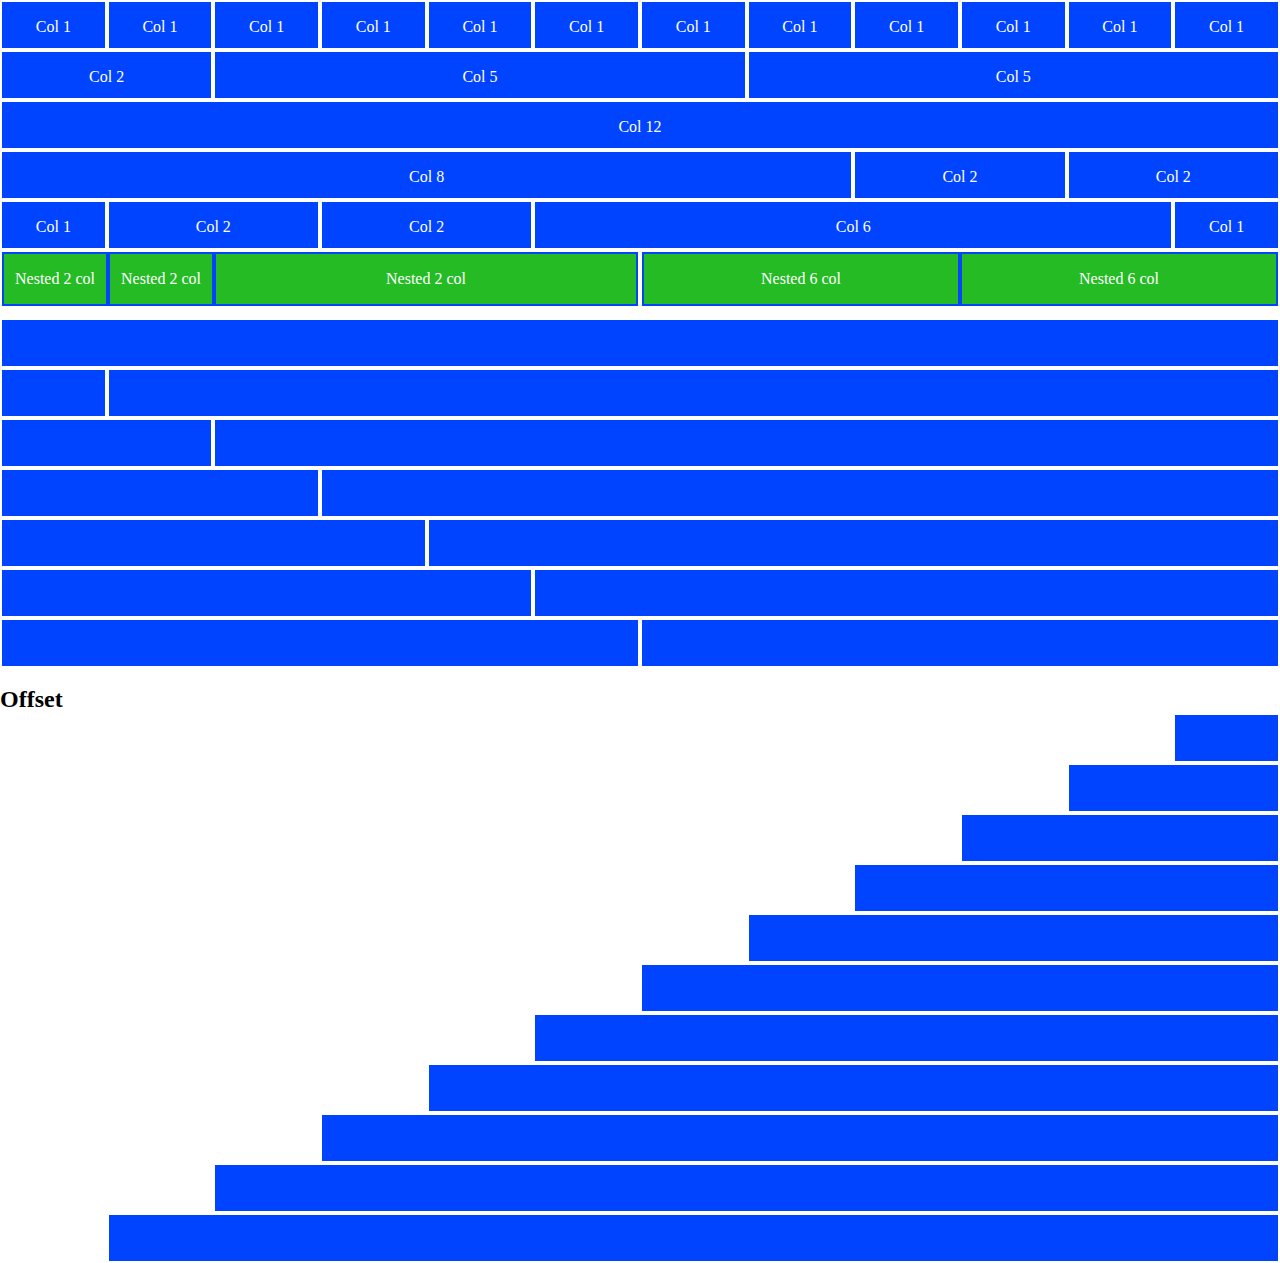
<file: index.html>
<!DOCTYPE html>
<html lang="en">
<head>
    <meta charset="UTF-8">
    <meta http-equiv="X-UA-Compatible" content="IE=edge">
    <meta name="viewport" content="width=device-width, initial-scale=1.0">
    <title>12 Bool</title>
    <link rel="stylesheet" href="css/12bool.css">
    <link rel="stylesheet" href="css/style.css">
</head>
<body>
    
    <div class="container-fluid">
        <!-- ROW 1 -->
        <div class="row">
            <div class="col-xs-1">
                <div class="box">Col 1</div>
            </div>
            <div class="col-xs-1">
                <div class="box">Col 1</div>
            </div>
            <div class="col-xs-1">
                <div class="box">Col 1</div>
            </div>
            <div class="col-xs-1">
                <div class="box">Col 1</div>
            </div>
            <div class="col-xs-1">
                <div class="box">Col 1</div>
            </div>
            <div class="col-xs-1">
                <div class="box">Col 1</div>
            </div>
            <div class="col-xs-1">
                <div class="box">Col 1</div>
            </div>
            <div class="col-xs-1">
                <div class="box">Col 1</div>
            </div>
            <div class="col-xs-1">
                <div class="box">Col 1</div>
            </div>
            <div class="col-xs-1">
                <div class="box">Col 1</div>
            </div>
            <div class="col-xs-1">
                <div class="box">Col 1</div>
            </div>
            <div class="col-xs-1">
                <div class="box">Col 1</div>
            </div>
        </div>
        <!-- /ROW 1 -->

        <!-- ROW 2 -->
        <div class="row">
            <div class="col-xs-2">
                <div class="box">Col 2</div>
            </div>
            <div class="col-xs-5">
                <div class="box">Col 5</div>
            </div>
            <div class="col-xs-5">
                <div class="box">Col 5</div>
            </div>
        </div>
        <!-- /ROW 2 -->

        <!-- ROW 3 -->
        <div class="row">
            <div class="col-xs-12">
                <div class="box">Col 12</div>
            </div>
        </div>
        <!-- /ROW 3 -->

        <!-- ROW 4 -->
        <div class="row">
            <div class="col-xs-8">
                <div class="box">Col 8</div>
            </div>
            <div class="col-xs-2">
                <div class="box">Col 2</div>
            </div>
            <div class="col-xs-2">
                <div class="box">Col 2</div>
            </div>
        </div>
        <!-- /ROW 4 -->

        <!-- ROW 5 -->
        <div class="row">
            <div class="col-xs-1">
                <div class="box">Col 1</div>
            </div>
            <div class="col-xs-2">
                <div class="box">Col 2</div>
            </div>
            <div class="col-xs-2">
                <div class="box">Col 2</div>
            </div>
            <div class="col-xs-6">
                <div class="box">Col 6</div>
            </div>
            <div class="col-xs-1">
                <div class="box">Col 1</div>
            </div>
        </div>
        <!-- /ROW 5 -->

        <!-- ROW 6 -->
        <div class="row">
            <div class="col-xs-6">
                <div class="box">
                    <div class="row">
                        <div class="col-xs-2">
                            <div class="inner-box">Nested 2 col</div>
                        </div>
                        <div class="col-xs-2">
                            <div class="inner-box">Nested 2 col</div>
                        </div>
                        <div class="col-xs-8">
                            <div class="inner-box">Nested 2 col</div>
                        </div>
                    </div>
                </div>
            </div>
            <div class="col-xs-6">
                <div class="box">
                    <div class="row">
                        <div class="col-xs-6">
                            <div class="inner-box">Nested 6 col</div>
                        </div>
                        <div class="col-xs-6">
                            <div class="inner-box">Nested 6 col</div>
                        </div>
                    </div>
                </div>
            </div>
        </div>
        <!-- /ROW 6 -->
        
        <br>

        <!-- ROW 7 -->
        <div class="row">
            <div class="col-xs-12">
                <div class="box"></div>
            </div>
        </div>
        <!-- /ROW 7 -->
        
        <!-- ROW 8 -->
        <div class="row">
            <div class="col-xs-1">
                <div class="box"></div>
            </div>
            <div class="col-xs-11">
                <div class="box"></div>
            </div>
        </div>
        <!-- /ROW 8 -->

        <!-- ROW 9 -->
        <div class="row">
            <div class="col-xs-2">
                <div class="box"></div>
            </div>
            <div class="col-xs-10">
                <div class="box"></div>
            </div>
        </div>
        <!-- /ROW 9 -->

        <!-- ROW 10 -->
        <div class="row">
            <div class="col-xs-3">
                <div class="box"></div>
            </div>
            <div class="col-xs-9">
                <div class="box"></div>
            </div>
        </div>
        <!-- /ROW 10 -->

        <!-- ROW 11 -->
        <div class="row">
            <div class="col-xs-4">
                <div class="box"></div>
            </div>
            <div class="col-xs-8">
                <div class="box"></div>
            </div>
        </div>
        <!-- /ROW 11 -->

        <!-- ROW 12 -->
        <div class="row">
            <div class="col-xs-5">
                <div class="box"></div>
            </div>
            <div class="col-xs-7">
                <div class="box"></div>
            </div>
        </div>
        <!-- /ROW 12 -->

        <!-- ROW 13 -->
        <div class="row">
            <div class="col-xs-6">
                <div class="box"></div>
            </div>
            <div class="col-xs-6">
                <div class="box"></div>
            </div>
        </div>
        <!-- /ROW 13 -->

        <br>

        <h2>Offset</h2>

        <!-- ROW 14 -->
        <div class="row">
            <div class="col-xs-1 col-xs-offset-11">
                <div class="box"></div>
            </div>
        </div>
        <!-- /ROW 14 -->

        <!-- ROW 15 -->
        <div class="row">
            <div class="col-xs-2 col-xs-offset-10">
                <div class="box"></div>
            </div>
        </div>
        <!-- /ROW 15 -->

        <!-- ROW 16 -->
        <div class="row">
            <div class="col-xs-3 col-xs-offset-9">
                <div class="box"></div>
            </div>
        </div>
        <!-- ROW /16 -->

        <!-- ROW 17 -->
        <div class="row">
            <div class="col-xs-4 col-xs-offset-8">
                <div class="box"></div>
            </div>
        </div>
        <!-- ROW /17 -->

        <!-- ROW 18 -->
        <div class="row">
            <div class="col-xs-5 col-xs-offset-7">
                <div class="box"></div>
            </div>
        </div>
        <!-- ROW /18 -->

        <!-- ROW 19 -->
        <div class="row">
            <div class="col-xs-6 col-xs-offset-6">
                <div class="box"></div>
            </div>
        </div>
        <!-- ROW /19 -->

        <!-- ROW 20 -->
        <div class="row">
            <div class="col-xs-7 col-xs-offset-5">
                <div class="box"></div>
            </div>
        </div>
        <!-- ROW /20 -->

        <!-- ROW 21 -->
        <div class="row">
            <div class="col-xs-8 col-xs-offset-4">
                <div class="box"></div>
            </div>
        </div>
        <!-- ROW /21 -->

        <!-- ROW 22 -->
        <div class="row">
            <div class="col-xs-9 col-xs-offset-3">
                <div class="box"></div>
            </div>
        </div>
        <!-- ROW /22 -->

        <!-- ROW 23 -->
        <div class="row">
            <div class="col-xs-10 col-xs-offset-2">
                <div class="box"></div>
            </div>
        </div>
        <!-- ROW /23 -->

        <!-- ROW 24 -->
        <div class="row">
            <div class="col-xs-11 col-xs-offset-1">
                <div class="box"></div>
            </div>
        </div>
        <!-- ROW /24 -->

    </div>


</body>
</html>
</file>
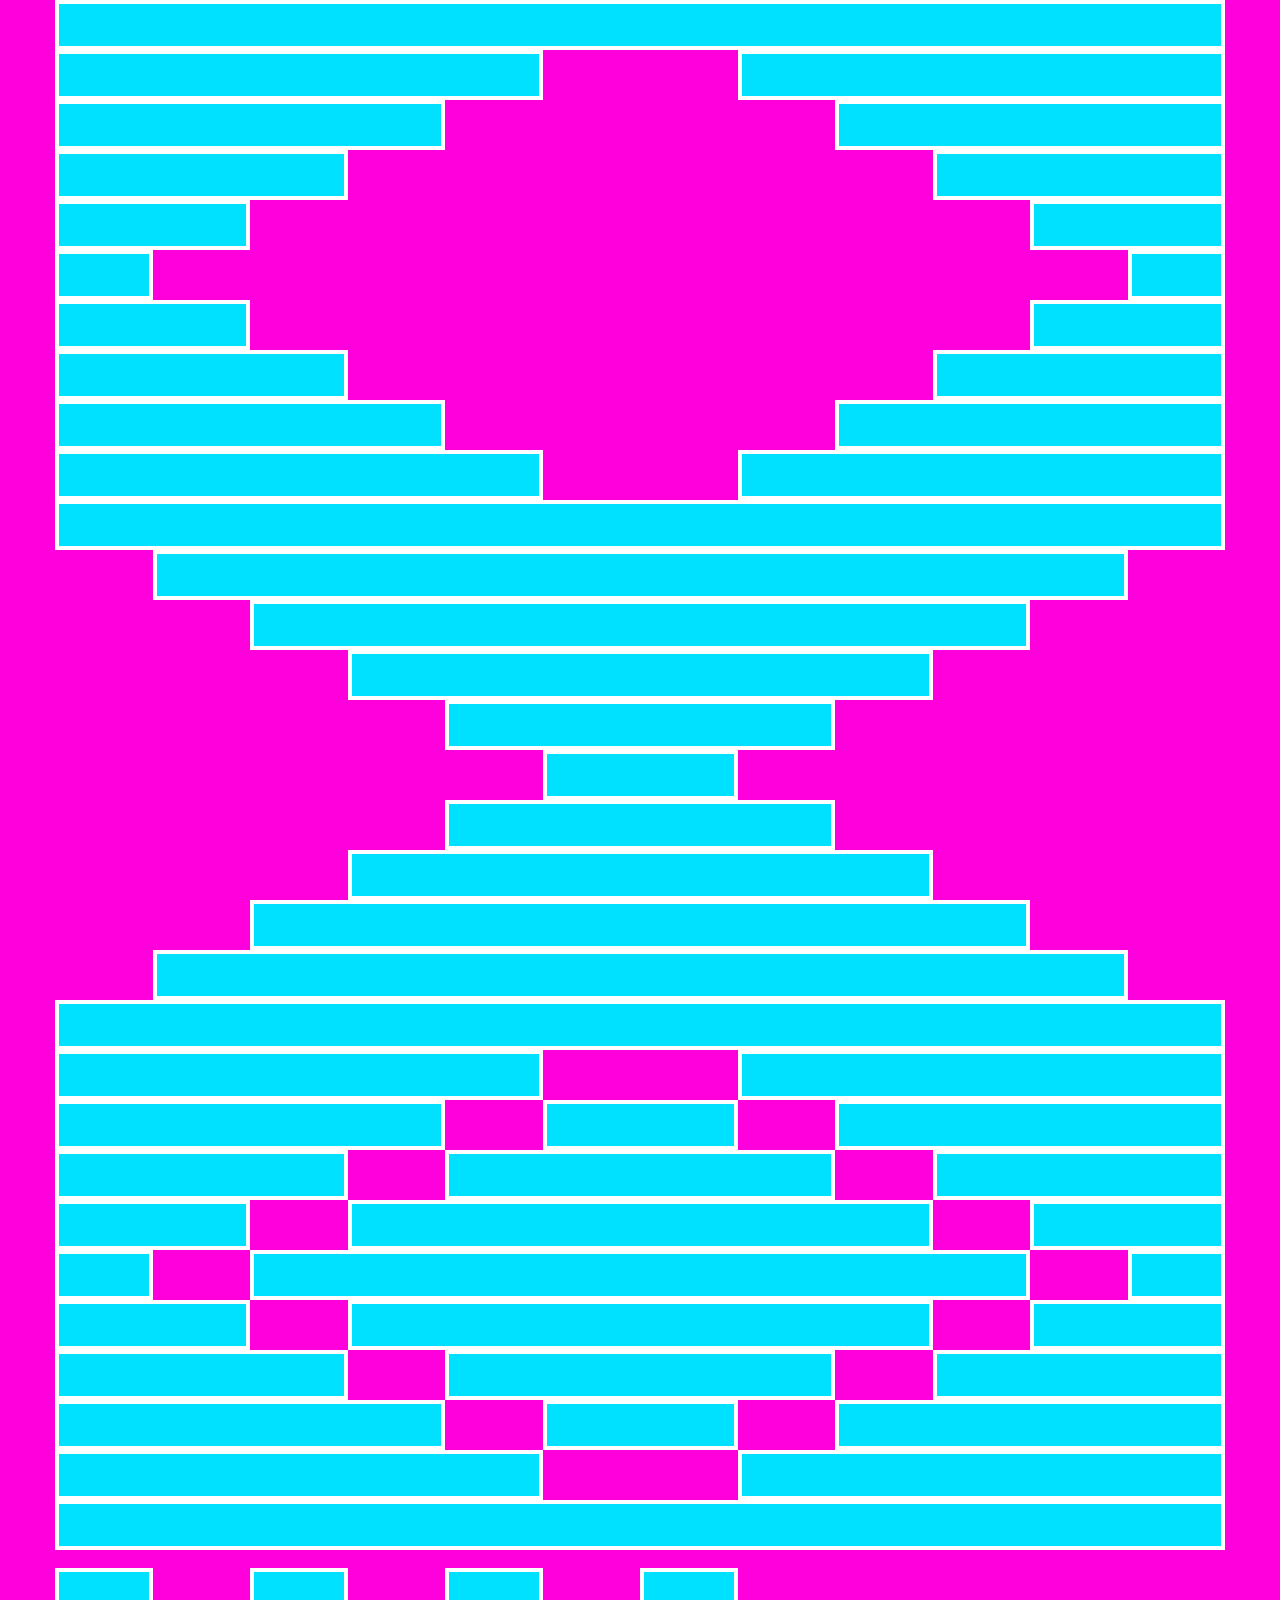
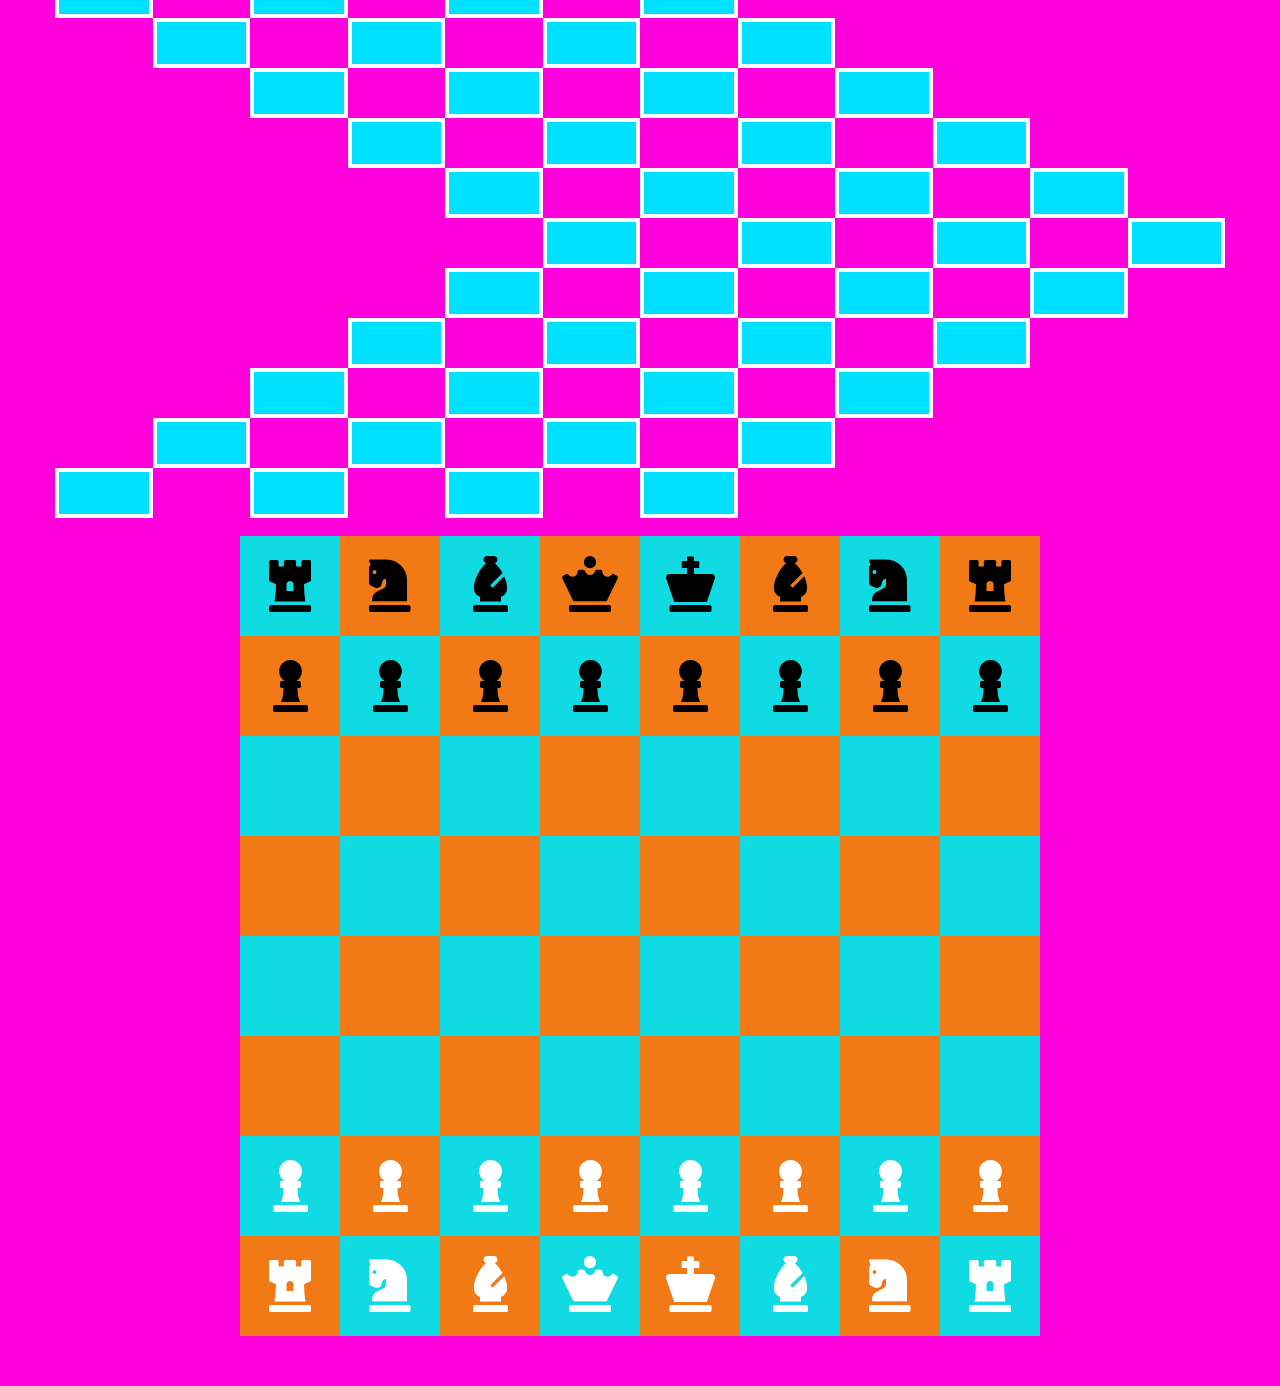
<file: Bonus/index.html>
<!DOCTYPE html>
<html lang="en">
<head>
    <meta charset="UTF-8">
    <meta http-equiv="X-UA-Compatible" content="IE=edge">
    <meta name="viewport" content="width=device-width, initial-scale=1.0">
    <link rel="stylesheet" href="https://cdnjs.cloudflare.com/ajax/libs/font-awesome/5.15.4/css/all.min.css" integrity="sha512-1ycn6IcaQQ40/MKBW2W4Rhis/DbILU74C1vSrLJxCq57o941Ym01SwNsOMqvEBFlcgUa6xLiPY/NS5R+E6ztJQ==" crossorigin="anonymous" referrerpolicy="no-referrer" />
    <title>12 Bool</title>
    <link rel="stylesheet" href="css/12bool.css">
    <link rel="stylesheet" href="css/style.css">
</head>
<body>
    <!-- CONTAINER -->
    <div class="container">
        <div class="row">
            <div class="col-xs-12">
                <div class="box"></div>
            </div>
        </div>
        <div class="row">
            <div class="col-xs-5">
                <div class="box"></div>
            </div>
            <div class="col-xs-5 col-xs-offset-2">
                <div class="box"></div>
            </div>
        </div>
        <div class="row">
            <div class="col-xs-4">
                <div class="box"></div>
            </div>
            <div class="col-xs-4 col-xs-offset-4">
                <div class="box"></div>
            </div>
        </div>
        <div class="row">
            <div class="col-xs-3">
                <div class="box"></div>
            </div>
            <div class="col-xs-3 col-xs-offset-6">
                <div class="box"></div>
            </div>
        </div>
        <div class="row">
            <div class="col-xs-2">
                <div class="box"></div>
            </div>
            <div class="col-xs-2 col-xs-offset-8">
                <div class="box"></div>
            </div>
        </div>
        <div class="row">
            <div class="col-xs-1">
                <div class="box"></div>
            </div>
            <div class="col-xs-1 col-xs-offset-10">
                <div class="box"></div>
            </div>
        </div>
        <div class="row">
            <div class="col-xs-2">
                <div class="box"></div>
            </div>
            <div class="col-xs-2 col-xs-offset-8">
                <div class="box"></div>
            </div>
        </div>
        <div class="row">
            <div class="col-xs-3">
                <div class="box"></div>
            </div>
            <div class="col-xs-3 col-xs-offset-6">
                <div class="box"></div>
            </div>
        </div>
        <div class="row">
            <div class="col-xs-4">
                <div class="box"></div>
            </div>
            <div class="col-xs-4 col-xs-offset-4">
                <div class="box"></div>
            </div>
        </div>
        <div class="row">
            <div class="col-xs-5">
                <div class="box"></div>
            </div>
            <div class="col-xs-5 col-xs-offset-2">
                <div class="box"></div>
            </div>
        </div>
        <div class="row">
            <div class="col-xs-12">
                <div class="box"></div>
            </div>
        </div>
        <div class="row">
            <div class="col-xs-10 col-xs-offset-1">
                <div class="box"></div>
            </div>
        </div>
        <div class="row">
            <div class="col-xs-8 col-xs-offset-2">
                <div class="box"></div>
            </div>
        </div>
        <div class="row">
            <div class="col-xs-6 col-xs-offset-3">
                <div class="box"></div>
            </div>
        </div>
        <div class="row">
            <div class="col-xs-4 col-xs-offset-4">
                <div class="box"></div>
            </div>
        </div>
        <div class="row">
            <div class="col-xs-2 col-xs-offset-5">
                <div class="box"></div>
            </div>
        </div>
        <div class="row">
            <div class="col-xs-4 col-xs-offset-4">
                <div class="box"></div>
            </div>
        </div>
        <div class="row">
            <div class="col-xs-6 col-xs-offset-3">
                <div class="box"></div>
            </div>
        </div>
        <div class="row">
            <div class="col-xs-8 col-xs-offset-2">
                <div class="box"></div>
            </div>
        </div>
        <div class="row">
            <div class="col-xs-10 col-xs-offset-1">
                <div class="box"></div>
            </div>
        </div>
        <div class="row">
            <div class="col-xs-12">
                <div class="box"></div>
            </div>
        </div>
        <div class="row">
            <div class="col-xs-5">
                <div class="box"></div>
            </div>
            <div class="col-xs-5 col-xs-offset-2">
                <div class="box"></div>
            </div>
        </div>
        <div class="row">
            <div class="col-xs-4">
                <div class="box"></div>
            </div>
            <div class="col-xs-2 col-xs-offset-1">
                <div class="box"></div>
            </div>
            <div class="col-xs-4 col-xs-offset-1">
                <div class="box"></div>
            </div>
        </div>
        <div class="row">
            <div class="col-xs-3">
                <div class="box"></div>
            </div>
            <div class="col-xs-4 col-xs-offset-1">
                <div class="box"></div>
            </div>
            <div class="col-xs-3 col-xs-offset-1">
                <div class="box"></div>
            </div>
        </div>
        <div class="row">
            <div class="col-xs-2">
                <div class="box"></div>
            </div>
            <div class="col-xs-6 col-xs-offset-1">
                <div class="box"></div>
            </div>
            <div class="col-xs-2 col-xs-offset-1">
                <div class="box"></div>
            </div>
        </div>
        <div class="row">
            <div class="col-xs-1">
                <div class="box"></div>
            </div>
            <div class="col-xs-8 col-xs-offset-1">
                <div class="box"></div>
            </div>
            <div class="col-xs-1 col-xs-offset-1">
                <div class="box"></div>
            </div>
        </div>
        <div class="row">
            <div class="col-xs-2">
                <div class="box"></div>
            </div>
            <div class="col-xs-6 col-xs-offset-1">
                <div class="box"></div>
            </div>
            <div class="col-xs-2 col-xs-offset-1">
                <div class="box"></div>
            </div>
        </div>
        <div class="row">
            <div class="col-xs-3">
                <div class="box"></div>
            </div>
            <div class="col-xs-4 col-xs-offset-1">
                <div class="box"></div>
            </div>
            <div class="col-xs-3 col-xs-offset-1">
                <div class="box"></div>
            </div>
        </div>
        <div class="row">
            <div class="col-xs-4">
                <div class="box"></div>
            </div>
            <div class="col-xs-2 col-xs-offset-1">
                <div class="box"></div>
            </div>
            <div class="col-xs-4 col-xs-offset-1">
                <div class="box"></div>
            </div>
        </div>
        <div class="row">
            <div class="col-xs-5">
                <div class="box"></div>
            </div>
            <div class="col-xs-5 col-xs-offset-2">
                <div class="box"></div>
            </div>
        </div>
        <div class="row">
            <div class="col-xs-12">
                <div class="box"></div>
            </div>
        </div>

        <br>

        <div class="row">
            <div class="col-xs-1">
                <div class="box"></div>
            </div>
            <div class="col-xs-1 col-xs-offset-1">
                <div class="box"></div>
            </div>
            <div class="col-xs-1 col-xs-offset-1">
                <div class="box"></div>
            </div>
            <div class="col-xs-1 col-xs-offset-1">
                <div class="box"></div>
            </div>
        </div>
        <div class="row">
            <div class="col-xs-1 col-xs-offset-1">
                <div class="box"></div>
            </div>
            <div class="col-xs-1 col-xs-offset-1">
                <div class="box"></div>
            </div>
            <div class="col-xs-1 col-xs-offset-1">
                <div class="box"></div>
            </div>
            <div class="col-xs-1 col-xs-offset-1">
                <div class="box"></div>
            </div>
        </div>
        <div class="row">
            <div class="col-xs-1 col-xs-offset-2">
                <div class="box"></div>
            </div>
            <div class="col-xs-1 col-xs-offset-1">
                <div class="box"></div>
            </div>
            <div class="col-xs-1 col-xs-offset-1">
                <div class="box"></div>
            </div>
            <div class="col-xs-1 col-xs-offset-1">
                <div class="box"></div>
            </div>
        </div>
        <div class="row">
            <div class="col-xs-1 col-xs-offset-3">
                <div class="box"></div>
            </div>
            <div class="col-xs-1 col-xs-offset-1">
                <div class="box"></div>
            </div>
            <div class="col-xs-1 col-xs-offset-1">
                <div class="box"></div>
            </div>
            <div class="col-xs-1 col-xs-offset-1">
                <div class="box"></div>
            </div>
        </div>
        <div class="row">
            <div class="col-xs-1 col-xs-offset-4">
                <div class="box"></div>
            </div>
            <div class="col-xs-1 col-xs-offset-1">
                <div class="box"></div>
            </div>
            <div class="col-xs-1 col-xs-offset-1">
                <div class="box"></div>
            </div>
            <div class="col-xs-1 col-xs-offset-1">
                <div class="box"></div>
            </div>
        </div>
        <div class="row">
            <div class="col-xs-1 col-xs-offset-5">
                <div class="box"></div>
            </div>
            <div class="col-xs-1 col-xs-offset-1">
                <div class="box"></div>
            </div>
            <div class="col-xs-1 col-xs-offset-1">
                <div class="box"></div>
            </div>
            <div class="col-xs-1 col-xs-offset-1">
                <div class="box"></div>
            </div>
        </div>
        <div class="row">
            <div class="col-xs-1 col-xs-offset-4">
                <div class="box"></div>
            </div>
            <div class="col-xs-1 col-xs-offset-1">
                <div class="box"></div>
            </div>
            <div class="col-xs-1 col-xs-offset-1">
                <div class="box"></div>
            </div>
            <div class="col-xs-1 col-xs-offset-1">
                <div class="box"></div>
            </div>
        </div>
        <div class="row">
            <div class="col-xs-1 col-xs-offset-3">
                <div class="box"></div>
            </div>
            <div class="col-xs-1 col-xs-offset-1">
                <div class="box"></div>
            </div>
            <div class="col-xs-1 col-xs-offset-1">
                <div class="box"></div>
            </div>
            <div class="col-xs-1 col-xs-offset-1">
                <div class="box"></div>
            </div>
        </div>
        <div class="row">
            <div class="col-xs-1 col-xs-offset-2">
                <div class="box"></div>
            </div>
            <div class="col-xs-1 col-xs-offset-1">
                <div class="box"></div>
            </div>
            <div class="col-xs-1 col-xs-offset-1">
                <div class="box"></div>
            </div>
            <div class="col-xs-1 col-xs-offset-1">
                <div class="box"></div>
            </div>
        </div>
        <div class="row">
            <div class="col-xs-1 col-xs-offset-1">
                <div class="box"></div>
            </div>
            <div class="col-xs-1 col-xs-offset-1">
                <div class="box"></div>
            </div>
            <div class="col-xs-1 col-xs-offset-1">
                <div class="box"></div>
            </div>
            <div class="col-xs-1 col-xs-offset-1">
                <div class="box"></div>
            </div>
        </div>
        <div class="row">
            <div class="col-xs-1">
                <div class="box"></div>
            </div>
            <div class="col-xs-1 col-xs-offset-1">
                <div class="box"></div>
            </div>
            <div class="col-xs-1 col-xs-offset-1">
                <div class="box"></div>
            </div>
            <div class="col-xs-1 col-xs-offset-1">
                <div class="box"></div>
            </div>
        </div>
    </div>
    <!-- /CONTAINER --> 

    <br>

    <!-- CONTAINER CHESS -->
    <div class="chess-container">

        <div class="row">
            <div class="chess-col-1">
                <div class="chess-box-b">
                    <i class="fas fa-chess-rook"></i>
                </div>
            </div>
            <div class="chess-col-1">
                <div class="chess-box-w">
                    <i class="fas fa-chess-knight"></i>
                </div>
            </div>
            <div class="chess-col-1">
                <div class="chess-box-b">
                    <i class="fas fa-chess-bishop"></i>
                </div>
            </div>
            <div class="chess-col-1">
                <div class="chess-box-w">
                    <i class="fas fa-chess-queen"></i>
                </div>
            </div>
            <div class="chess-col-1">
                <div class="chess-box-b">
                    <i class="fas fa-chess-king"></i>
                </div>
            </div>
            <div class="chess-col-1">
                <div class="chess-box-w">
                    <i class="fas fa-chess-bishop"></i>
                </div>
            </div>
            <div class="chess-col-1">
                <div class="chess-box-b">
                    <i class="fas fa-chess-knight"></i>
                </div>
            </div>
            <div class="chess-col-1">
                <div class="chess-box-w">
                    <i class="fas fa-chess-rook"></i>
                </div>
            </div>
        </div>

        <div class="row">
            <div class="chess-col-1">
                <div class="chess-box-w">
                    <i class="fas fa-chess-pawn"></i>
                </div>
            </div>
            <div class="chess-col-1">
                <div class="chess-box-b">
                    <i class="fas fa-chess-pawn"></i>
                </div>
            </div>
            <div class="chess-col-1">
                <div class="chess-box-w">
                    <i class="fas fa-chess-pawn"></i>
                </div>
            </div>
            <div class="chess-col-1">
                <div class="chess-box-b">
                    <i class="fas fa-chess-pawn"></i>
                </div>
            </div>
            <div class="chess-col-1">
                <div class="chess-box-w">
                    <i class="fas fa-chess-pawn"></i>
                </div>
            </div>
            <div class="chess-col-1">
                <div class="chess-box-b">
                    <i class="fas fa-chess-pawn"></i>
                </div>
            </div>
            <div class="chess-col-1">
                <div class="chess-box-w">
                    <i class="fas fa-chess-pawn"></i>
                </div>
            </div>
            <div class="chess-col-1">
                <div class="chess-box-b">
                    <i class="fas fa-chess-pawn"></i>
                </div>
            </div>
        </div>

        <div class="row">
            <div class="chess-col-1">
                <div class="chess-box-b"></div>
            </div>
            <div class="chess-col-1">
                <div class="chess-box-w"></div>
            </div>
            <div class="chess-col-1">
                <div class="chess-box-b"></div>
            </div>
            <div class="chess-col-1">
                <div class="chess-box-w"></div>
            </div>
            <div class="chess-col-1">
                <div class="chess-box-b"></div>
            </div>
            <div class="chess-col-1">
                <div class="chess-box-w"></div>
            </div>
            <div class="chess-col-1">
                <div class="chess-box-b"></div>
            </div>
            <div class="chess-col-1">
                <div class="chess-box-w"></div>
            </div>
        </div>

        <div class="row">
            <div class="chess-col-1">
                <div class="chess-box-w"></div>
            </div>
            <div class="chess-col-1">
                <div class="chess-box-b"></div>
            </div>
            <div class="chess-col-1">
                <div class="chess-box-w"></div>
            </div>
            <div class="chess-col-1">
                <div class="chess-box-b"></div>
            </div>
            <div class="chess-col-1">
                <div class="chess-box-w"></div>
            </div>
            <div class="chess-col-1">
                <div class="chess-box-b"></div>
            </div>
            <div class="chess-col-1">
                <div class="chess-box-w"></div>
            </div>
            <div class="chess-col-1">
                <div class="chess-box-b"></div>
            </div>
        </div>

        <div class="row">
            <div class="chess-col-1">
                <div class="chess-box-b"></div>
            </div>
            <div class="chess-col-1">
                <div class="chess-box-w"></div>
            </div>
            <div class="chess-col-1">
                <div class="chess-box-b"></div>
            </div>
            <div class="chess-col-1">
                <div class="chess-box-w"></div>
            </div>
            <div class="chess-col-1">
                <div class="chess-box-b"></div>
            </div>
            <div class="chess-col-1">
                <div class="chess-box-w"></div>
            </div>
            <div class="chess-col-1">
                <div class="chess-box-b"></div>
            </div>
            <div class="chess-col-1">
                <div class="chess-box-w"></div>
            </div>
        </div>

        <div class="row">
            <div class="chess-col-1">
                <div class="chess-box-w"></div>
            </div>
            <div class="chess-col-1">
                <div class="chess-box-b"></div>
            </div>
            <div class="chess-col-1">
                <div class="chess-box-w"></div>
            </div>
            <div class="chess-col-1">
                <div class="chess-box-b"></div>
            </div>
            <div class="chess-col-1">
                <div class="chess-box-w"></div>
            </div>
            <div class="chess-col-1">
                <div class="chess-box-b"></div>
            </div>
            <div class="chess-col-1">
                <div class="chess-box-w"></div>
            </div>
            <div class="chess-col-1">
                <div class="chess-box-b"></div>
            </div>
        </div>

        <div class="row">
            <div class="chess-col-1">
                <div class="chess-box-b">
                    <i class="fas fa-chess-pawn white"></i>
                </div>
            </div>
            <div class="chess-col-1">
                <div class="chess-box-w">
                    <i class="fas fa-chess-pawn white"></i>
                </div>
            </div>
            <div class="chess-col-1">
                <div class="chess-box-b">
                    <i class="fas fa-chess-pawn white"></i>
                </div>
            </div>
            <div class="chess-col-1">
                <div class="chess-box-w">
                    <i class="fas fa-chess-pawn white"></i>
                </div>
            </div>
            <div class="chess-col-1">
                <div class="chess-box-b">
                    <i class="fas fa-chess-pawn white"></i>
                </div>
            </div>
            <div class="chess-col-1">
                <div class="chess-box-w">
                    <i class="fas fa-chess-pawn white"></i>
                </div>
            </div>
            <div class="chess-col-1">
                <div class="chess-box-b">
                    <i class="fas fa-chess-pawn white"></i>
                </div>
            </div>
            <div class="chess-col-1">
                <div class="chess-box-w">
                    <i class="fas fa-chess-pawn white"></i>
                </div>
            </div>
        </div>

        <div class="row">
            <div class="chess-col-1">
                <div class="chess-box-w">
                    <i class="fas fa-chess-rook white"></i>
                </div>
            </div>
            <div class="chess-col-1">
                <div class="chess-box-b">
                    <i class="fas fa-chess-knight white"></i>
                </div>
            </div>
            <div class="chess-col-1">
                <div class="chess-box-w">
                    <i class="fas fa-chess-bishop white"></i>
                </div>
            </div>
            <div class="chess-col-1">
                <div class="chess-box-b">
                    <i class="fas fa-chess-queen white"></i>
                </div>
            </div>
            <div class="chess-col-1">
                <div class="chess-box-w">
                    <i class="fas fa-chess-king white"></i>
                </div>
            </div>
            <div class="chess-col-1">
                <div class="chess-box-b">
                    <i class="fas fa-chess-bishop white"></i>
                </div>
            </div>
            <div class="chess-col-1">
                <div class="chess-box-w">
                    <i class="fas fa-chess-knight white"></i>
                </div>
            </div>
            <div class="chess-col-1">
                <div class="chess-box-b">
                    <i class="fas fa-chess-rook white"></i>
                </div>
            </div>
        </div>
    </div>
    <!-- /CONTAINER CHESS -->

</body>
</html>
</file>
<file: css/style.css>
.box{
    width: 100%;
    height: 50px;
    background-color: #0044ff;
    border: 2px solid #ffffff;

    color: #ffffff;
    /* text-align: center; */
}

.inner-box{
    background-color: rgb(36, 187, 36);
    border: 2px solid #0044ff;
}

[class="box"] {
    text-align: center;
    vertical-align: middle;
    line-height: 50px;
}
</file>
<file: Bonus/css/style.css>
body{
    background-color: rgb(255, 0, 221);
    margin-bottom: 50px;
}

.box{
    width: 100%;
    height: 50px;
    background-color: #00e1ff;
    border: 4px solid #ffffff;
}

.chess-container{
    width: 800px;
    height: 800px;
    margin: 0 auto;
    background-color: rgb(0, 0, 0);
}

.chess-col-1{
    flex-basis: calc((100% / 8) * 1);
    max-width: calc((100% / 8) * 1);
}

.chess-col-offset-1{
    margin-left: calc((100% / 8) * 1);
}

.chess-box-b{
    width: 100%;
    height: 100px;
    background-color: #11dbe2;
    text-align: center;
    vertical-align: middle;
    line-height: 100px;
    font-size: 3.5rem;
}

.chess-box-w{
    width: 100%;
    height: 100px;
    background-color: rgb(241, 121, 22);
    text-align: center;
    vertical-align: middle;
    line-height: 100px;
    font-size: 3.5rem;
}

i.white{
    color: #ffffff;
}
</file>
<file: css/12bool.css>
/* RESET */
*{
    margin: 0;
    padding: 0;
    box-sizing: border-box;
}

.container{
    max-width: 1170px;
    margin: 0 auto;
}

.container-fluid{
    width: 100%;
}

.row{
    display: flex;
    flex-direction: row;
    flex-wrap: wrap;
}

[class*="col-"] {
    flex-grow: 0;
    flex-shrink: 0;
    flex-basis: auto;
}

/* GENERICAL COL */
.col{
    flex-grow: 1;
    flex-shrink: 0;
    flex-basis: auto;
}

/* COL XS */
.col-xs-1{
    flex-basis: calc((100% / 12) * 1);
    max-width: calc((100% / 12) * 1);
}

.col-xs-2{
    flex-basis: calc((100% / 12) * 2);
    max-width: calc((100% / 12) * 2);
}

.col-xs-3{
    flex-basis: calc((100% / 12) * 3);
    max-width: calc((100% / 12) * 3);
}

.col-xs-4{
    flex-basis: calc((100% / 12) * 4);
    max-width: calc((100% / 12) * 4);
}

.col-xs-5{
    flex-basis: calc((100% / 12) * 5);
    max-width: calc((100% / 12) * 5);
}

.col-xs-6{
    flex-basis: calc((100% / 12) * 6);
    max-width: calc((100% / 12) * 6);
}

.col-xs-7{
    flex-basis: calc((100% / 12) * 7);
    max-width: calc((100% / 12) * 7);
}

.col-xs-8{
    flex-basis: calc((100% / 12) * 8);
    max-width: calc((100% / 12) * 8);
}

.col-xs-9{
    flex-basis: calc((100% / 12) * 9);
    max-width: calc((100% / 12) * 9);
}

.col-xs-10{
    flex-basis: calc((100% / 12) * 10);
    max-width: calc((100% / 12) * 10);
}

.col-xs-11{
    flex-basis: calc((100% / 12) * 11);
    max-width: calc((100% / 12) * 11);
}

.col-xs-12{
    flex-basis: calc((100% / 12) * 12);
    max-width: calc((100% / 12) * 12);
}

/* OFFSET  XS*/
.col-xs-offset-1{
    margin-left: calc((100% / 12) * 1);
}

.col-xs-offset-2{
    margin-left: calc((100% / 12) * 2);
}

.col-xs-offset-3{
    margin-left: calc((100% / 12) * 3);
}

.col-xs-offset-4{
    margin-left: calc((100% / 12) * 4);
}

.col-xs-offset-5{
    margin-left: calc((100% / 12) * 5);
}

.col-xs-offset-6{
    margin-left: calc((100% / 12) * 6);
}

.col-xs-offset-7{
    margin-left: calc((100% / 12) * 7);
}

.col-xs-offset-8{
    margin-left: calc((100% / 12) * 8);
}

.col-xs-offset-9{
    margin-left: calc((100% / 12) * 9);
}

.col-xs-offset-10{
    margin-left: calc((100% / 12) * 10);
}

.col-xs-offset-11{
    margin-left: calc((100% / 12) * 11);
}

/* COL SM */
@media all and (min-width:576px) {

    .col-sm-1{
        flex-basis: calc((100% / 12) * 1);
        max-width: calc((100% / 12) * 1);
    }

    .col-sm-2{
        flex-basis: calc((100% / 12) * 2);
        max-width: calc((100% / 12) * 2);
    }

    .col-sm-3{
        flex-basis: calc((100% / 12) * 3);
        max-width: calc((100% / 12) * 3);
    }

    .col-sm-4{
        flex-basis: calc((100% / 12) * 4);
        max-width: calc((100% / 12) * 4);
    }

    .col-sm-5{
        flex-basis: calc((100% / 12) * 5);
        max-width: calc((100% / 12) * 5);
    }

    .col-sm-6{
        flex-basis: calc((100% / 12) * 6);
        max-width: calc((100% / 12) * 6);
    }

    .col-sm-7{
        flex-basis: calc((100% / 12) * 7);
        max-width: calc((100% / 12) * 7);
    }

    .col-sm-8{
        flex-basis: calc((100% / 12) * 8);
        max-width: calc((100% / 12) * 8);
    }

    .col-sm-9{
        flex-basis: calc((100% / 12) * 9);
        max-width: calc((100% / 12) * 9);
    }

    .col-sm-10{
        flex-basis: calc((100% / 12) * 10);
        max-width: calc((100% / 12) * 10);
    }

    .col-sm-11{
        flex-basis: calc((100% / 12) * 11);
        max-width: calc((100% / 12) * 11);
    }

    .col-sm-12{
        flex-basis: calc((100% / 12) * 12);
        max-width: calc((100% / 12) * 12);
    }

    /* OFFSET  SM*/
    .col-sm-offset-0{
        margin-left: 0;
    }

    .col-sm-offset-1{
        margin-left: calc((100% / 12) * 1);
    }

    .col-sm-offset-2{
        margin-left: calc((100% / 12) * 2);
    }

    .col-sm-offset-3{
        margin-left: calc((100% / 12) * 3);
    }

    .col-sm-offset-4{
        margin-left: calc((100% / 12) * 4);
    }

    .col-sm-offset-5{
        margin-left: calc((100% / 12) * 5);
    }

    .col-sm-offset-6{
        margin-left: calc((100% / 12) * 6);
    }

    .col-sm-offset-7{
        margin-left: calc((100% / 12) * 7);
    }

    .col-sm-offset-8{
        margin-left: calc((100% / 12) * 8);
    }

    .col-sm-offset-9{
        margin-left: calc((100% / 12) * 9);
    }

    .col-sm-offset-10{
        margin-left: calc((100% / 12) * 10);
    }

    .col-sm-offset-11{
        margin-left: calc((100% / 12) * 11);
    }
}

/* COL MD */
@media all and (min-width:768px) {
    .col-md-1{
        flex-basis: calc((100% / 12) * 1);
        max-width: calc((100% / 12) * 1);
    }

    .col-md-2{
        flex-basis: calc((100% / 12) * 2);
        max-width: calc((100% / 12) * 2);
    }

    .col-md-3{
        flex-basis: calc((100% / 12) * 3);
        max-width: calc((100% / 12) * 3);
    }

    .col-md-4{
        flex-basis: calc((100% / 12) * 4);
        max-width: calc((100% / 12) * 4);
    }

    .col-md-5{
        flex-basis: calc((100% / 12) * 5);
        max-width: calc((100% / 12) * 5);
    }

    .col-md-6{
        flex-basis: calc((100% / 12) * 6);
        max-width: calc((100% / 12) * 6);
    }

    .col-md-7{
        flex-basis: calc((100% / 12) * 7);
        max-width: calc((100% / 12) * 7);
    }

    .col-md-8{
        flex-basis: calc((100% / 12) * 8);
        max-width: calc((100% / 12) * 8);
    }

    .col-md-9{
        flex-basis: calc((100% / 12) * 9);
        max-width: calc((100% / 12) * 9);
    }

    .col-md-10{
        flex-basis: calc((100% / 12) * 10);
        max-width: calc((100% / 12) * 10);
    }

    .col-md-11{
        flex-basis: calc((100% / 12) * 11);
        max-width: calc((100% / 12) * 11);
    }

    .col-md-12{
        flex-basis: calc((100% / 12) * 12);
        max-width: calc((100% / 12) * 12);
    }

    /* OFFSET MD */ 
    .col-md-offset-0{
        margin-left: 0;
    }

    .col-md-offset-1{
        margin-left: calc((100% / 12) * 1);
    }

    .col-md-offset-2{
        margin-left: calc((100% / 12) * 2);
    }

    .col-md-offset-3{
        margin-left: calc((100% / 12) * 3);
    }

    .col-md-offset-4{
        margin-left: calc((100% / 12) * 4);
    }

    .col-md-offset-5{
        margin-left: calc((100% / 12) * 5);
    }

    .col-md-offset-6{
        margin-left: calc((100% / 12) * 6);
    }

    .col-md-offset-7{
        margin-left: calc((100% / 12) * 7);
    }

    .col-md-offset-8{
        margin-left: calc((100% / 12) * 8);
    }

    .col-md-offset-9{
        margin-left: calc((100% / 12) * 9);
    }

    .col-md-offset-10{
        margin-left: calc((100% / 12) * 10);
    }

    .col-md-offset-11{
        margin-left: calc((100% / 12) * 11);
    }
}

/* COL LG */
@media all and (min-width:992px) {
    .col-lg-1{
        flex-basis: calc((100% / 12) * 1);
        max-width: calc((100% / 12) * 1);
    }

    .col-lg-2{
        flex-basis: calc((100% / 12) * 2);
        max-width: calc((100% / 12) * 2);
    }

    .col-lg-3{
        flex-basis: calc((100% / 12) * 3);
        max-width: calc((100% / 12) * 3);
    }

    .col-lg-4{
        flex-basis: calc((100% / 12) * 4);
        max-width: calc((100% / 12) * 4);
    }

    .col-lg-5{
        flex-basis: calc((100% / 12) * 5);
        max-width: calc((100% / 12) * 5);
    }

    .col-lg-6{
        flex-basis: calc((100% / 12) * 6);
        max-width: calc((100% / 12) * 6);
    }

    .col-lg-7{
        flex-basis: calc((100% / 12) * 7);
        max-width: calc((100% / 12) * 7);
    }

    .col-lg-8{
        flex-basis: calc((100% / 12) * 8);
        max-width: calc((100% / 12) * 8);
    }

    .col-lg-9{
        flex-basis: calc((100% / 12) * 9);
        max-width: calc((100% / 12) * 9);
    }

    .col-lg-10{
        flex-basis: calc((100% / 12) * 10);
        max-width: calc((100% / 12) * 10);
    }

    .col-lg-11{
        flex-basis: calc((100% / 12) * 11);
        max-width: calc((100% / 12) * 11);
    }

    .col-lg-12{
        flex-basis: calc((100% / 12) * 12);
        max-width: calc((100% / 12) * 12);
    }

    /* OFFSET LG */
    .col-lg-offset-0{
        margin-left: 0;
    }

    .col-lg-offset-1{
        margin-left: calc((100% / 12) * 1);
    }

    .col-lg-offset-2{
        margin-left: calc((100% / 12) * 2);
    }

    .col-lg-offset-3{
        margin-left: calc((100% / 12) * 3);
    }

    .col-lg-offset-4{
        margin-left: calc((100% / 12) * 4);
    }

    .col-lg-offset-5{
        margin-left: calc((100% / 12) * 5);
    }

    .col-lg-offset-6{
        margin-left: calc((100% / 12) * 6);
    }

    .col-lg-offset-7{
        margin-left: calc((100% / 12) * 7);
    }

    .col-lg-offset-8{
        margin-left: calc((100% / 12) * 8);
    }

    .col-lg-offset-9{
        margin-left: calc((100% / 12) * 9);
    }

    .col-lg-offset-10{
        margin-left: calc((100% / 12) * 10);
    }

    .col-lg-offset-11{
        margin-left: calc((100% / 12) * 11);
    }
}
</file>
<file: Bonus/css/12bool.css>
/* RESET */
*{
    margin: 0;
    padding: 0;
    box-sizing: border-box;
}

.container{
    max-width: 1170px;
    margin: 0 auto;
}

.container-fluid{
    width: 100%;
}

.row{
    display: flex;
    flex-direction: row;
    flex-wrap: wrap;
}

[class*="col-"] {
    flex-grow: 0;
    flex-shrink: 0;
    flex-basis: auto;
}

/* GENERICAL COL */
.col{
    flex-grow: 1;
    flex-shrink: 0;
    flex-basis: auto;
}

/* COL XS */
.col-xs-1{
    flex-basis: calc((100% / 12) * 1);
    max-width: calc((100% / 12) * 1);
}

.col-xs-2{
    flex-basis: calc((100% / 12) * 2);
    max-width: calc((100% / 12) * 2);
}

.col-xs-3{
    flex-basis: calc((100% / 12) * 3);
    max-width: calc((100% / 12) * 3);
}

.col-xs-4{
    flex-basis: calc((100% / 12) * 4);
    max-width: calc((100% / 12) * 4);
}

.col-xs-5{
    flex-basis: calc((100% / 12) * 5);
    max-width: calc((100% / 12) * 5);
}

.col-xs-6{
    flex-basis: calc((100% / 12) * 6);
    max-width: calc((100% / 12) * 6);
}

.col-xs-7{
    flex-basis: calc((100% / 12) * 7);
    max-width: calc((100% / 12) * 7);
}

.col-xs-8{
    flex-basis: calc((100% / 12) * 8);
    max-width: calc((100% / 12) * 8);
}

.col-xs-9{
    flex-basis: calc((100% / 12) * 9);
    max-width: calc((100% / 12) * 9);
}

.col-xs-10{
    flex-basis: calc((100% / 12) * 10);
    max-width: calc((100% / 12) * 10);
}

.col-xs-11{
    flex-basis: calc((100% / 12) * 11);
    max-width: calc((100% / 12) * 11);
}

.col-xs-12{
    flex-basis: calc((100% / 12) * 12);
    max-width: calc((100% / 12) * 12);
}

/* OFFSET  XS*/
.col-xs-offset-1{
    margin-left: calc((100% / 12) * 1);
}

.col-xs-offset-2{
    margin-left: calc((100% / 12) * 2);
}

.col-xs-offset-3{
    margin-left: calc((100% / 12) * 3);
}

.col-xs-offset-4{
    margin-left: calc((100% / 12) * 4);
}

.col-xs-offset-5{
    margin-left: calc((100% / 12) * 5);
}

.col-xs-offset-6{
    margin-left: calc((100% / 12) * 6);
}

.col-xs-offset-7{
    margin-left: calc((100% / 12) * 7);
}

.col-xs-offset-8{
    margin-left: calc((100% / 12) * 8);
}

.col-xs-offset-9{
    margin-left: calc((100% / 12) * 9);
}

.col-xs-offset-10{
    margin-left: calc((100% / 12) * 10);
}

.col-xs-offset-11{
    margin-left: calc((100% / 12) * 11);
}

/* COL SM */
@media all and (min-width:576px) {

    .col-sm-1{
        flex-basis: calc((100% / 12) * 1);
        max-width: calc((100% / 12) * 1);
    }

    .col-sm-2{
        flex-basis: calc((100% / 12) * 2);
        max-width: calc((100% / 12) * 2);
    }

    .col-sm-3{
        flex-basis: calc((100% / 12) * 3);
        max-width: calc((100% / 12) * 3);
    }

    .col-sm-4{
        flex-basis: calc((100% / 12) * 4);
        max-width: calc((100% / 12) * 4);
    }

    .col-sm-5{
        flex-basis: calc((100% / 12) * 5);
        max-width: calc((100% / 12) * 5);
    }

    .col-sm-6{
        flex-basis: calc((100% / 12) * 6);
        max-width: calc((100% / 12) * 6);
    }

    .col-sm-7{
        flex-basis: calc((100% / 12) * 7);
        max-width: calc((100% / 12) * 7);
    }

    .col-sm-8{
        flex-basis: calc((100% / 12) * 8);
        max-width: calc((100% / 12) * 8);
    }

    .col-sm-9{
        flex-basis: calc((100% / 12) * 9);
        max-width: calc((100% / 12) * 9);
    }

    .col-sm-10{
        flex-basis: calc((100% / 12) * 10);
        max-width: calc((100% / 12) * 10);
    }

    .col-sm-11{
        flex-basis: calc((100% / 12) * 11);
        max-width: calc((100% / 12) * 11);
    }

    .col-sm-12{
        flex-basis: calc((100% / 12) * 12);
        max-width: calc((100% / 12) * 12);
    }

    /* OFFSET  SM*/
    .col-sm-offset-0{
        margin-left: 0;
    }

    .col-sm-offset-1{
        margin-left: calc((100% / 12) * 1);
    }

    .col-sm-offset-2{
        margin-left: calc((100% / 12) * 2);
    }

    .col-sm-offset-3{
        margin-left: calc((100% / 12) * 3);
    }

    .col-sm-offset-4{
        margin-left: calc((100% / 12) * 4);
    }

    .col-sm-offset-5{
        margin-left: calc((100% / 12) * 5);
    }

    .col-sm-offset-6{
        margin-left: calc((100% / 12) * 6);
    }

    .col-sm-offset-7{
        margin-left: calc((100% / 12) * 7);
    }

    .col-sm-offset-8{
        margin-left: calc((100% / 12) * 8);
    }

    .col-sm-offset-9{
        margin-left: calc((100% / 12) * 9);
    }

    .col-sm-offset-10{
        margin-left: calc((100% / 12) * 10);
    }

    .col-sm-offset-11{
        margin-left: calc((100% / 12) * 11);
    }
}

/* COL MD */
@media all and (min-width:768px) {
    .col-md-1{
        flex-basis: calc((100% / 12) * 1);
        max-width: calc((100% / 12) * 1);
    }

    .col-md-2{
        flex-basis: calc((100% / 12) * 2);
        max-width: calc((100% / 12) * 2);
    }

    .col-md-3{
        flex-basis: calc((100% / 12) * 3);
        max-width: calc((100% / 12) * 3);
    }

    .col-md-4{
        flex-basis: calc((100% / 12) * 4);
        max-width: calc((100% / 12) * 4);
    }

    .col-md-5{
        flex-basis: calc((100% / 12) * 5);
        max-width: calc((100% / 12) * 5);
    }

    .col-md-6{
        flex-basis: calc((100% / 12) * 6);
        max-width: calc((100% / 12) * 6);
    }

    .col-md-7{
        flex-basis: calc((100% / 12) * 7);
        max-width: calc((100% / 12) * 7);
    }

    .col-md-8{
        flex-basis: calc((100% / 12) * 8);
        max-width: calc((100% / 12) * 8);
    }

    .col-md-9{
        flex-basis: calc((100% / 12) * 9);
        max-width: calc((100% / 12) * 9);
    }

    .col-md-10{
        flex-basis: calc((100% / 12) * 10);
        max-width: calc((100% / 12) * 10);
    }

    .col-md-11{
        flex-basis: calc((100% / 12) * 11);
        max-width: calc((100% / 12) * 11);
    }

    .col-md-12{
        flex-basis: calc((100% / 12) * 12);
        max-width: calc((100% / 12) * 12);
    }

    /* OFFSET MD */ 
    .col-md-offset-0{
        margin-left: 0;
    }

    .col-md-offset-1{
        margin-left: calc((100% / 12) * 1);
    }

    .col-md-offset-2{
        margin-left: calc((100% / 12) * 2);
    }

    .col-md-offset-3{
        margin-left: calc((100% / 12) * 3);
    }

    .col-md-offset-4{
        margin-left: calc((100% / 12) * 4);
    }

    .col-md-offset-5{
        margin-left: calc((100% / 12) * 5);
    }

    .col-md-offset-6{
        margin-left: calc((100% / 12) * 6);
    }

    .col-md-offset-7{
        margin-left: calc((100% / 12) * 7);
    }

    .col-md-offset-8{
        margin-left: calc((100% / 12) * 8);
    }

    .col-md-offset-9{
        margin-left: calc((100% / 12) * 9);
    }

    .col-md-offset-10{
        margin-left: calc((100% / 12) * 10);
    }

    .col-md-offset-11{
        margin-left: calc((100% / 12) * 11);
    }
}

/* COL LG */
@media all and (min-width:992px) {
    .col-lg-1{
        flex-basis: calc((100% / 12) * 1);
        max-width: calc((100% / 12) * 1);
    }

    .col-lg-2{
        flex-basis: calc((100% / 12) * 2);
        max-width: calc((100% / 12) * 2);
    }

    .col-lg-3{
        flex-basis: calc((100% / 12) * 3);
        max-width: calc((100% / 12) * 3);
    }

    .col-lg-4{
        flex-basis: calc((100% / 12) * 4);
        max-width: calc((100% / 12) * 4);
    }

    .col-lg-5{
        flex-basis: calc((100% / 12) * 5);
        max-width: calc((100% / 12) * 5);
    }

    .col-lg-6{
        flex-basis: calc((100% / 12) * 6);
        max-width: calc((100% / 12) * 6);
    }

    .col-lg-7{
        flex-basis: calc((100% / 12) * 7);
        max-width: calc((100% / 12) * 7);
    }

    .col-lg-8{
        flex-basis: calc((100% / 12) * 8);
        max-width: calc((100% / 12) * 8);
    }

    .col-lg-9{
        flex-basis: calc((100% / 12) * 9);
        max-width: calc((100% / 12) * 9);
    }

    .col-lg-10{
        flex-basis: calc((100% / 12) * 10);
        max-width: calc((100% / 12) * 10);
    }

    .col-lg-11{
        flex-basis: calc((100% / 12) * 11);
        max-width: calc((100% / 12) * 11);
    }

    .col-lg-12{
        flex-basis: calc((100% / 12) * 12);
        max-width: calc((100% / 12) * 12);
    }

    /* OFFSET LG */
    .col-lg-offset-0{
        margin-left: 0;
    }

    .col-lg-offset-1{
        margin-left: calc((100% / 12) * 1);
    }

    .col-lg-offset-2{
        margin-left: calc((100% / 12) * 2);
    }

    .col-lg-offset-3{
        margin-left: calc((100% / 12) * 3);
    }

    .col-lg-offset-4{
        margin-left: calc((100% / 12) * 4);
    }

    .col-lg-offset-5{
        margin-left: calc((100% / 12) * 5);
    }

    .col-lg-offset-6{
        margin-left: calc((100% / 12) * 6);
    }

    .col-lg-offset-7{
        margin-left: calc((100% / 12) * 7);
    }

    .col-lg-offset-8{
        margin-left: calc((100% / 12) * 8);
    }

    .col-lg-offset-9{
        margin-left: calc((100% / 12) * 9);
    }

    .col-lg-offset-10{
        margin-left: calc((100% / 12) * 10);
    }

    .col-lg-offset-11{
        margin-left: calc((100% / 12) * 11);
    }
}
</file>
